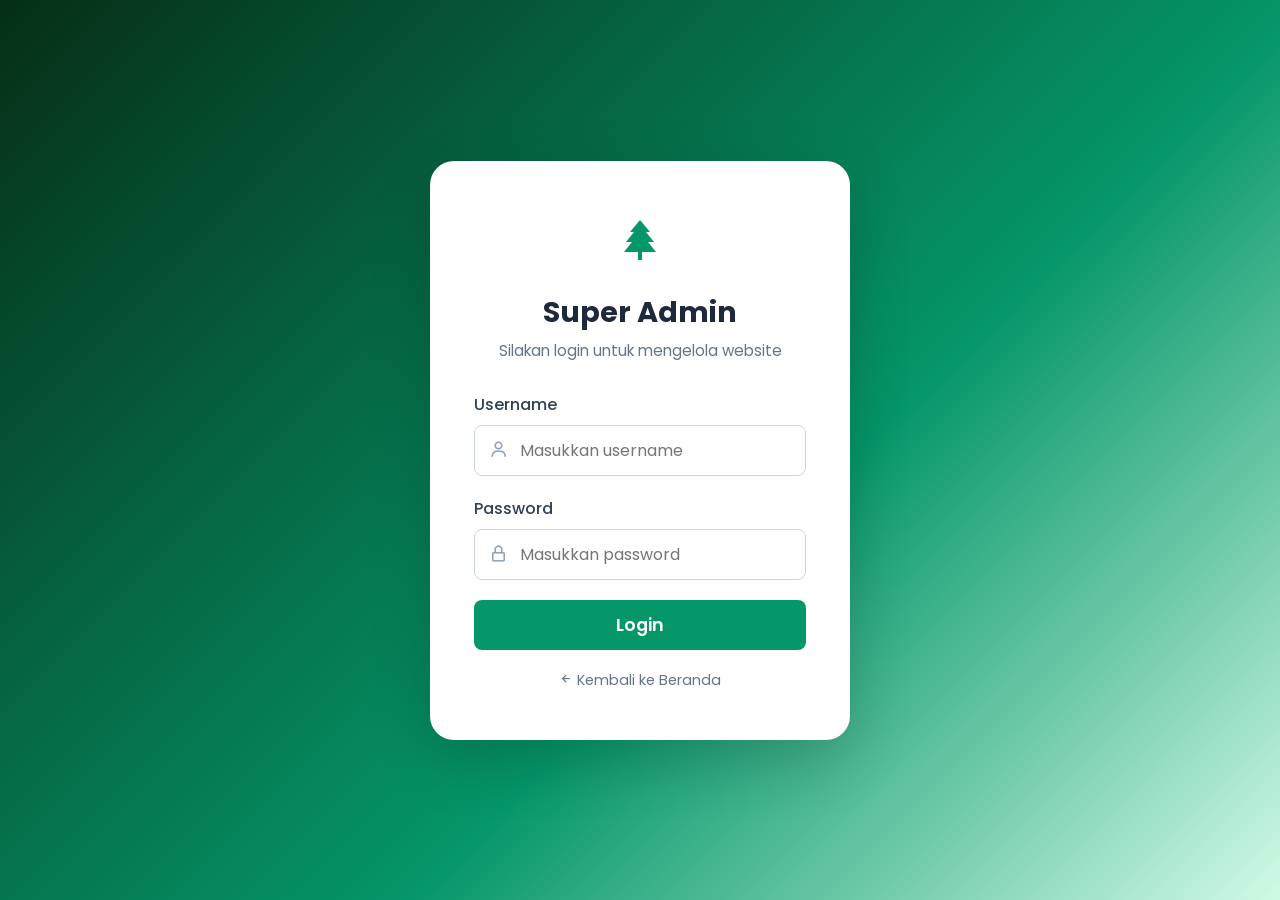
<file: admin.html>
<!DOCTYPE html>
<html lang="id">

<head>
    <meta charset="UTF-8">
    <meta name="viewport" content="width=device-width, initial-scale=1.0">
    <title>Super Admin | Desa Depok</title>

    <!-- Google Fonts -->
    <link rel="preconnect" href="https://fonts.googleapis.com">
    <link rel="preconnect" href="https://fonts.gstatic.com" crossorigin>
    <link
        href="https://fonts.googleapis.com/css2?family=Poppins:ital,wght@0,300;0,400;0,500;0,600;0,700;0,800;0,900;1,400&display=swap"
        rel="stylesheet">

    <!-- Boxicons -->
    <link href='https://unpkg.com/boxicons@2.1.4/css/boxicons.min.css' rel='stylesheet'>

    <!-- Admin CSS -->
    <link rel="stylesheet" href="css/admin.css?v=2">

    <!-- Login Check -->
    <script>
        if (sessionStorage.getItem('adminLoggedIn') !== 'true') {
            window.location.href = 'login.html';
        }
    </script>
</head>

<body>

    <!-- Sidebar -->
    <aside class="sidebar">
        <div class="sidebar-header">
            <i class='bx bxs-dashboard'></i> Super Admin
        </div>
        <ul class="sidebar-menu">
            <li><a href="#" class="nav-btn active" data-target="dashboard"><i class='bx bx-home'></i> Dashboard</a></li>
            <li><a href="#" class="nav-btn" data-target="profil"><i class='bx bx-id-card'></i> Kelola Profil</a></li>
            <li><a href="#" class="nav-btn" data-target="umkm"><i class='bx bx-store-alt'></i> Kelola UMKM</a></li>
            <li><a href="#" class="nav-btn" data-target="admins"><i class='bx bx-user'></i> Kelola Admin</a></li>
            <li><a href="#" class="nav-btn" data-target="pesan"><i class='bx bx-envelope'></i> Pesan Masuk <span id="pesan-badge" style="background:#ef4444;color:white;font-size:0.7rem;padding:2px 7px;border-radius:50px;margin-left:4px;display:none;"></span></a></li>
            <li style="margin-top: 30px;"><a href="#" id="btn-logout" style="color: #ef4444;"><i
                        class='bx bx-log-out'></i> Logout</a></li>
        </ul>
    </aside>

    <!-- Main Content -->
    <main class="main-content">
        <div class="topbar">
            <h2 id="page-title">Dashboard</h2>
            <a href="index.html" class="btn-visit" target="_blank"><i class='bx bx-link-external'></i> Lihat Website</a>
        </div>

        <!-- Dashboard Panel -->
        <div class="panel active" id="panel-dashboard">
            <div class="panel-header">
                <h3>Selamat Datang, Admin!</h3>
            </div>
            <p>Gunakan menu di sebelah kiri untuk mengelola konten website Desa Depok.</p>
            <p style="margin-top: 10px; color: #64748b;">Catatan: Perubahan akan disimpan secara lokal di browser Anda
                (Local Storage).</p>
        </div>

        <!-- Profil Panel -->
        <div class="panel" id="panel-profil">
            <div class="panel-header">
                <h3>Ubah Profil Desa</h3>
            </div>
            <form id="form-profil">
                <div class="form-group">
                    <label for="input-sejarah">Sejarah Desa</label>
                    <textarea id="input-sejarah" class="form-control" rows="6"></textarea>
                </div>
                <div class="form-group">
                    <label for="input-visi">Visi Desa</label>
                    <textarea id="input-visi" class="form-control" rows="3"></textarea>
                </div>
                <div class="form-group">
                    <label for="input-misi">Misi Desa (Pisahkan tiap poin dengan baris baru / Enter)</label>
                    <textarea id="input-misi" class="form-control" rows="5"></textarea>
                </div>
                <button type="submit" class="btn btn-success"><i class='bx bx-save'></i> Simpan Profil</button>
            </form>
        </div>

        <!-- UMKM Panel -->
        <div class="panel" id="panel-umkm">
            <div class="panel-header" style="display: flex; justify-content: space-between; align-items: center;">
                <h3>Daftar Produk UMKM</h3>
                <button class="btn btn-success" id="btn-add-umkm"><i class='bx bx-plus'></i> Tambah Produk</button>
            </div>
            <table>
                <thead>
                    <tr>
                        <th>Gambar</th>
                        <th>Nama Produk</th>
                        <th>Kategori</th>
                        <th>Harga</th>
                        <th>Aksi</th>
                    </tr>
                </thead>
                <tbody id="umkm-table-body">
                    <!-- Dinamis -->
                </tbody>
            </table>
        </div>

        <!-- Admins Panel -->
        <div class="panel" id="panel-admins">
            <div class="panel-header">
                <h3>Kelola Akun Admin</h3>
            </div>

            <div style="display: grid; grid-template-columns: 1fr 1fr; gap: 30px;">
                <!-- Daftar Admin -->
                <div>
                    <h4>Daftar Admin</h4>
                    <table>
                        <thead>
                            <tr>
                                <th>Username</th>
                                <th>Aksi</th>
                            </tr>
                        </thead>
                        <tbody id="admins-table-body">
                            <!-- Dinamis -->
                        </tbody>
                    </table>

                    <h4 style="margin-top: 30px;">Tambah Admin Baru</h4>
                    <form id="form-add-admin" style="margin-top: 15px;">
                        <div class="form-group">
                            <label for="new-admin-username">Username</label>
                            <input type="text" id="new-admin-username" class="form-control" required>
                        </div>
                        <div class="form-group">
                            <label for="new-admin-password">Password</label>
                            <input type="password" id="new-admin-password" class="form-control" required>
                        </div>
                        <button type="submit" class="btn btn-success"><i class='bx bx-user-plus'></i> Tambah
                            Admin</button>
                    </form>
                </div>

                <!-- Ganti Password -->
                <div>
                    <h4>Ganti Password Saya (<span id="current-user-display"></span>)</h4>
                    <form id="form-change-password" style="margin-top: 15px;">
                        <div class="form-group">
                            <label for="old-password">Password Lama</label>
                            <input type="password" id="old-password" class="form-control" required>
                        </div>
                        <div class="form-group">
                            <label for="new-password">Password Baru</label>
                            <input type="password" id="new-password" class="form-control" required>
                        </div>
                        <button type="submit" class="btn btn-secondary"><i class='bx bx-lock-alt'></i> Ubah
                            Password</button>
                    </form>
                </div>
            </div>
        </div>

        <!-- Pesan Masuk Panel -->
        <div class="panel" id="panel-pesan">
            <div class="panel-header" style="display: flex; justify-content: space-between; align-items: center;">
                <h3>Pesan Masuk <span id="pesan-count-label" style="font-size:0.85rem;color:#64748b;font-weight:400;"></span></h3>
                <button class="btn btn-danger" id="btn-hapus-semua-pesan" onclick="hapusSemuaPesan()" style="display:none;">
                    <i class='bx bx-trash'></i> Hapus Semua
                </button>
            </div>
            <div id="pesan-list">
                <!-- Dinamis via admin.js -->
            </div>
        </div>

    </main>

    <!-- Modal UMKM Form -->
    <div class="modal-overlay" id="umkm-modal">
        <div class="modal">
            <div class="modal-header">
                <h3 id="modal-title">Tambah Produk UMKM</h3>
                <i class='bx bx-x close-modal' id="close-modal"></i>
            </div>
            <form id="form-umkm">
                <input type="hidden" id="umkm-id">
                <div class="form-group">
                    <label for="u-nama">Nama Produk</label>
                    <input type="text" id="u-nama" class="form-control" required>
                </div>
                <div class="form-group">
                    <label for="u-kategori">Kategori</label>
                    <input type="text" id="u-kategori" class="form-control" required>
                </div>
                <div class="form-group">
                    <label for="u-penjual">Nama Penjual / Info Kontak</label>
                    <input type="text" id="u-penjual" class="form-control" required>
                </div>
                <div class="form-group">
                    <label for="u-whatsapp">Nomor WhatsApp Penjual (cth: 081234567890)</label>
                    <input type="text" id="u-whatsapp" class="form-control" required
                        placeholder="0812xxxxxxxx atau 62812xxxxxxxx">
                </div>
                <div class="form-group">
                    <label for="u-harga">Harga (contoh: Rp 20.000)</label>
                    <input type="text" id="u-harga" class="form-control" required>
                </div>
                <div class="form-group">
                    <label for="u-gambar">Foto Produk (Harus JPG)</label>
                    <input type="file" id="u-gambar" class="form-control" accept=".jpg, .jpeg" required>
                    <div id="u-gambar-preview-container" style="margin-top: 10px; display: none;">
                        <p style="font-size: 0.85rem; color: #64748b; margin-bottom: 5px;">Preview Foto:</p>
                        <img id="u-gambar-preview" src="" alt="Preview"
                            style="max-width: 150px; border-radius: 8px; border: 1px solid #cbd5e1; display: block;">
                    </div>
                </div>
                <div class="form-group">
                    <label for="u-badge">Badge (Opsional, cth: Terlaris / Baru)</label>
                    <input type="text" id="u-badge" class="form-control">
                </div>
                <div class="form-group">
                    <label for="u-deskripsi">Deskripsi Produk</label>
                    <textarea id="u-deskripsi" class="form-control" rows="3"></textarea>
                </div>
                <button type="submit" class="btn btn-success"><i class='bx bx-save'></i> Simpan Produk</button>
            </form>
        </div>
    </div>

    <!-- Data Logic -->
    <script src="js/data.js?v=3"></script>
    <!-- Admin Logic -->
    <script src="js/admin.js?v=3"></script>
    <script>
        document.getElementById('btn-logout').addEventListener('click', function (e) {
            e.preventDefault();
            if (confirm('Yakin ingin logout?')) {
                sessionStorage.removeItem('adminLoggedIn');
                window.location.href = 'login.html';
            }
        });
    </script>
</body>

</html>
</file>
<file: css/admin.css>
/* =========================================
   Admin Dashboard Styling
   ========================================= */
:root {
    --admin-primary: #0f172a;
    --admin-sidebar: #052e16;
    --admin-bg: #f0fdf4;
    --admin-accent: #059669;
    --admin-text: #1e293b;
    --admin-white: #ffffff;
    --admin-danger: #ef4444;
}

* {
    margin: 0;
    padding: 0;
    box-sizing: border-box;
    font-family: 'Poppins', sans-serif;
}

body {
    background-color: var(--admin-bg);
    color: var(--admin-text);
    display: flex;
    min-height: 100vh;
}

/* Sidebar */
.sidebar {
    width: 250px;
    background-color: var(--admin-sidebar);
    color: var(--admin-white);
    display: flex;
    flex-direction: column;
    position: fixed;
    height: 100vh;
}

.sidebar-header {
    padding: 20px;
    font-size: 1.2rem;
    font-weight: bold;
    border-bottom: 1px solid rgba(255,255,255,0.1);
    display: flex;
    align-items: center;
    gap: 10px;
}

.sidebar-header i {
    color: var(--admin-accent);
}

.sidebar-menu {
    list-style: none;
    margin-top: 20px;
}

.sidebar-menu li a {
    display: flex;
    align-items: center;
    gap: 10px;
    padding: 15px 20px;
    color: #cbd5e1;
    text-decoration: none;
    transition: 0.3s;
}

.sidebar-menu li a:hover, .sidebar-menu li a.active {
    background-color: rgba(255,255,255,0.05);
    color: var(--admin-white);
    border-left: 4px solid var(--admin-accent);
}

/* Main Content */
.main-content {
    flex: 1;
    margin-left: 250px;
    padding: 30px;
}

.topbar {
    display: flex;
    justify-content: space-between;
    align-items: center;
    margin-bottom: 30px;
}

.topbar h2 {
    color: var(--admin-primary);
}

.btn-visit {
    background-color: var(--admin-white);
    color: var(--admin-primary);
    padding: 8px 15px;
    border-radius: 5px;
    text-decoration: none;
    font-weight: 500;
    box-shadow: 0 2px 5px rgba(0,0,0,0.05);
    display: flex;
    align-items: center;
    gap: 5px;
}

/* Panels */
.panel {
    background: var(--admin-white);
    border-radius: 10px;
    padding: 20px;
    box-shadow: 0 4px 6px rgba(0,0,0,0.02);
    margin-bottom: 30px;
    display: none;
}

.panel.active {
    display: block;
}

.panel-header {
    margin-bottom: 20px;
    border-bottom: 1px solid #e2e8f0;
    padding-bottom: 10px;
}

/* Forms */
.form-group {
    margin-bottom: 20px;
}

.form-group label {
    display: block;
    margin-bottom: 8px;
    font-weight: 500;
    color: var(--admin-primary);
}

.form-control {
    width: 100%;
    padding: 10px 15px;
    border: 1px solid #cbd5e1;
    border-radius: 6px;
    font-size: 1rem;
    font-family: inherit;
}

.form-control:focus {
    outline: none;
    border-color: var(--admin-accent);
    box-shadow: 0 0 0 3px rgba(5, 150, 105, 0.1);
}

textarea.form-control {
    resize: vertical;
    min-height: 100px;
}

/* Buttons */
.btn {
    padding: 10px 20px;
    border: none;
    border-radius: 6px;
    cursor: pointer;
    font-weight: 600;
    font-size: 0.95rem;
    display: inline-flex;
    align-items: center;
    gap: 5px;
    color: var(--admin-white);
}

.btn-success { background-color: var(--admin-accent); }
.btn-success:hover { background-color: #047857; }
.btn-danger { background-color: var(--admin-danger); }
.btn-danger:hover { background-color: #dc2626; }
.btn-secondary { background-color: #64748b; }

/* Table */
table {
    width: 100%;
    border-collapse: collapse;
    margin-top: 20px;
}

table th, table td {
    padding: 12px 15px;
    text-align: left;
    border-bottom: 1px solid #e2e8f0;
}

table th {
    background-color: #f8fafc;
    font-weight: 600;
    color: var(--admin-primary);
}

.umkm-thumb {
    width: 50px;
    height: 50px;
    object-fit: cover;
    border-radius: 5px;
}

.action-btns {
    display: flex;
    gap: 10px;
}

/* Modal */
.modal-overlay {
    position: fixed;
    top: 0;
    left: 0;
    width: 100%;
    height: 100%;
    background: rgba(0,0,0,0.5);
    display: flex;
    align-items: center;
    justify-content: center;
    z-index: 2000;
    visibility: hidden;
    opacity: 0;
    transition: 0.3s;
}

.modal-overlay.show {
    visibility: visible;
    opacity: 1;
}

.modal {
    background: var(--admin-white);
    width: 500px;
    max-width: 90%;
    border-radius: 10px;
    padding: 25px;
    max-height: 90vh;
    overflow-y: auto;
}

.modal-header {
    display: flex;
    justify-content: space-between;
    align-items: center;
    margin-bottom: 20px;
    border-bottom: 1px solid #e2e8f0;
    padding-bottom: 10px;
}

.close-modal {
    font-size: 1.5rem;
    cursor: pointer;
}

/* =========================================
   Responsive Admin
   ========================================= */
@media (max-width: 768px) {
    .sidebar {
        width: 60px;
    }
    .sidebar-header { padding: 20px 10px; font-size: 0; justify-content: center; }
    .sidebar-header i { font-size: 1.5rem; }
    .sidebar-menu li a { justify-content: center; padding: 15px 10px; font-size: 0; }
    .sidebar-menu li a i { font-size: 1.5rem; }
    .sidebar-menu li a span { display: none !important; }
    .main-content {
        margin-left: 60px;
        padding: 15px;
    }
    .topbar { flex-direction: column; gap: 15px; align-items: flex-start; }
    table { display: block; overflow-x: auto; white-space: nowrap; }
    .panel-header { flex-direction: column; gap: 10px; align-items: flex-start !important; }
}
</file>
